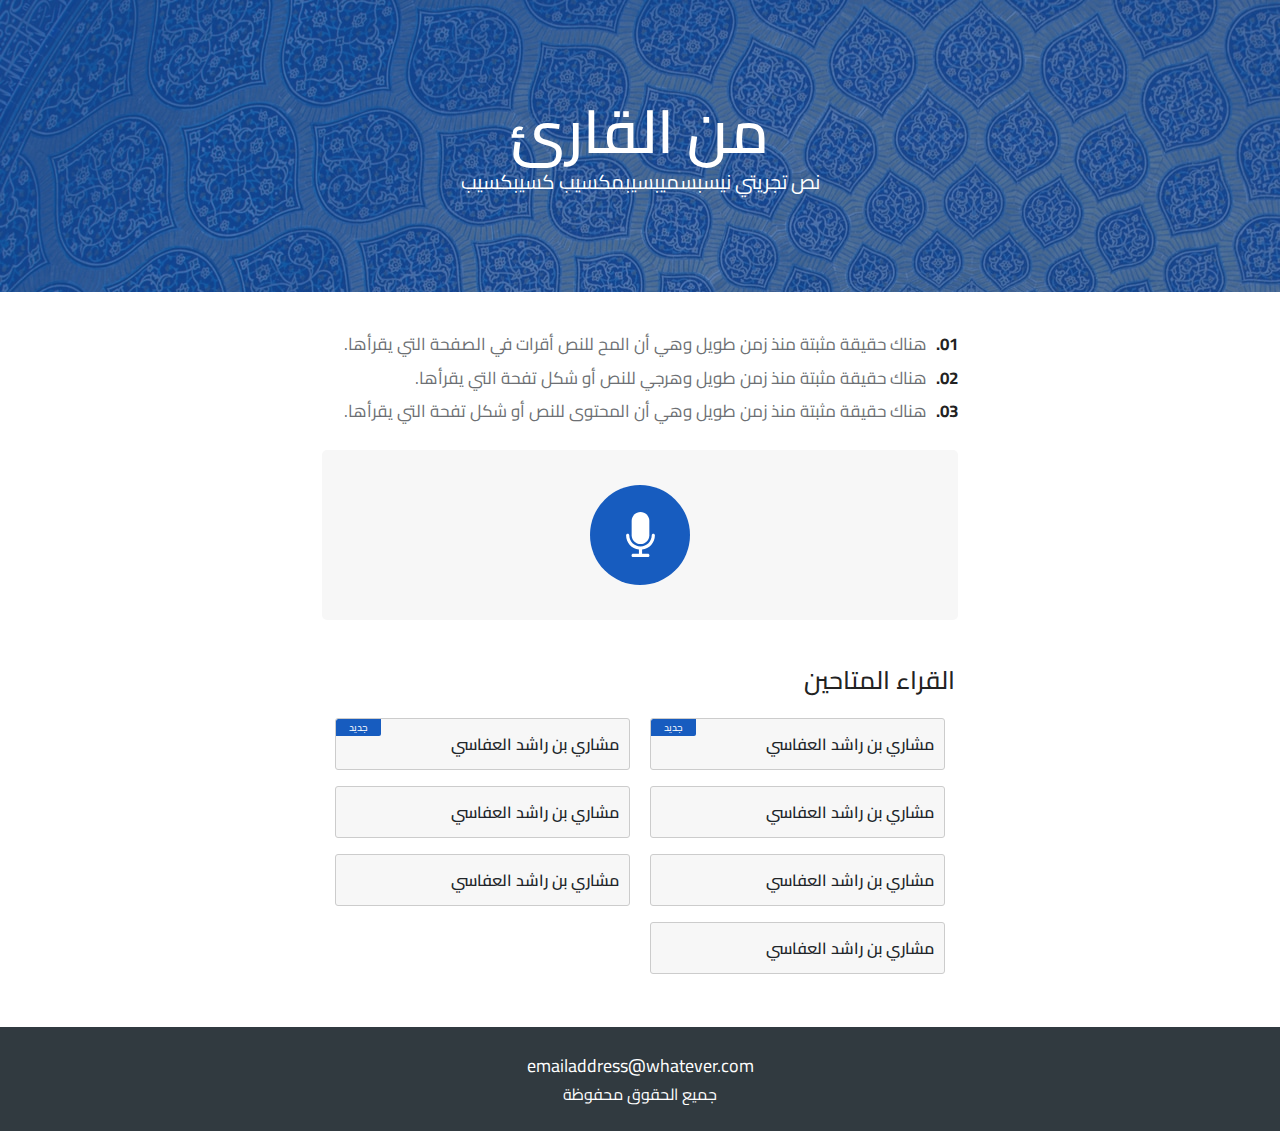
<file: index (2).html>
<!DOCTYPE html>
<html lang="en">
  <head>
    <meta charset="UTF-8" />
    <meta http-equiv="X-UA-Compatible" content="IE=edge" />
    <meta name="viewport" content="width=device-width, initial-scale=1.0" />
    <title>من القارئ</title>
    <!-- Css Files -->
    <link
      href="https://cdn.jsdelivr.net/npm/bootstrap@5.1.0/dist/css/bootstrap.min.css"
      rel="stylesheet"
    />
    <link rel="stylesheet" href="css/main.css" />
  </head>
  <body>
    <!-------------------------- Start Code -------------------------->
    <!-- Logo -->
    <div class="logo">
      <div class="container">
        <div class="logo-content">
          <h3>من القارئ</h3>
          <p>نص تجريتي نيسبسميبسيبمكسيب كسيبكسيب</p>
        </div>
      </div>
    </div>
    <!-- How to work -->
    <div class="how-to-work">
      <div class="container">
        <div class="work_content">
          <p>
            <span>01.</span>
            هناك حقيقة مثبتة منذ زمن طويل وهي أن المح للنص أقرات في الصفحة التي
            يقرأها.
          </p>
          <p>
            <span>02.</span>
            هناك حقيقة مثبتة منذ زمن طويل وهرجي للنص أو شكل تفحة التي يقرأها.
          </p>
          <p>
            <span>03.</span>
            هناك حقيقة مثبتة منذ زمن طويل وهي أن المحتوى للنص أو شكل تفحة التي
            يقرأها.
          </p>
        </div>
        <!-- Voice -->
        <div class="voice">
          <div class="mic ze">
            <svg
              version="1.1"
              id="Capa_1"
              xmlns="http://www.w3.org/2000/svg"
              xmlns:xlink="http://www.w3.org/1999/xlink"
              x="0px"
              y="0px"
              viewBox="0 0 435.2 435.2"
              style="enable-background: new 0 0 435.2 435.2"
              xml:space="preserve"
            >
              <g>
                <g>
                  <path
                    d="M356.864,224.768c0-8.704-6.656-15.36-15.36-15.36s-15.36,6.656-15.36,15.36c0,59.904-48.64,108.544-108.544,108.544
                                c-59.904,0-108.544-48.64-108.544-108.544c0-8.704-6.656-15.36-15.36-15.36c-8.704,0-15.36,6.656-15.36,15.36
                                c0,71.168,53.248,131.072,123.904,138.752v40.96h-55.808c-8.704,0-15.36,6.656-15.36,15.36s6.656,15.36,15.36,15.36h142.336
                                c8.704,0,15.36-6.656,15.36-15.36s-6.656-15.36-15.36-15.36H232.96v-40.96C303.616,355.84,356.864,295.936,356.864,224.768z"
                  />
                </g>
              </g>
              <g>
                <g>
                  <path
                    d="M217.6,0c-47.104,0-85.504,38.4-85.504,85.504v138.752c0,47.616,38.4,85.504,85.504,86.016
                                c47.104,0,85.504-38.4,85.504-85.504V85.504C303.104,38.4,264.704,0,217.6,0z"
                  />
                </g>
              </g>
              <g></g>
              <g></g>
              <g></g>
              <g></g>
              <g></g>
              <g></g>
              <g></g>
              <g></g>
              <g></g>
              <g></g>
              <g></g>
              <g></g>
              <g></g>
              <g></g>
              <g></g>
            </svg>
          </div>
          <div class="record">
            <svg
              id="Capa_1"
              enable-background="new 0 0 320 320"
              viewBox="0 0 320 320"
              xmlns="http://www.w3.org/2000/svg"
            >
              <path
                d="m288 0h-256c-17.632 0-32 14.368-32 32v256c0 17.632 14.368 32 32 32h256c17.632 0 32-14.368 32-32v-256c0-17.632-14.368-32-32-32z"
              />
              <g />
              <g />
              <g />
              <g />
              <g />
              <g />
              <g />
              <g />
              <g />
              <g />
              <g />
              <g />
              <g />
              <g />
              <g />
            </svg>
          </div>
          <!-- Reader -->
          <div class="reader">
            <h3>أحمد المحدمد</h3>
          </div>
        </div>
      </div>
    </div>
    <!-- Reader List -->
    <div class="reader-list">
      <h3>القراء المتاحين</h3>
      <div class="itms">
        <div class="itm">
          <div class="itm_content">
            <p>مشاري بن راشد العفاسي</p>
            <div class="new">جديد</div>
          </div>
        </div>
        <div class="itm">
          <div class="itm_content">
            <p>مشاري بن راشد العفاسي</p>
            <div class="new">جديد</div>
          </div>
        </div>
        <div class="itm">
          <div class="itm_content">
            <p>مشاري بن راشد العفاسي</p>
          </div>
        </div>
        <div class="itm">
          <div class="itm_content">
            <p>مشاري بن راشد العفاسي</p>
          </div>
        </div>
        <div class="itm">
          <div class="itm_content">
            <p>مشاري بن راشد العفاسي</p>
          </div>
        </div>
        <div class="itm">
          <div class="itm_content">
            <p>مشاري بن راشد العفاسي</p>
          </div>
        </div>
        <div class="itm">
          <div class="itm_content">
            <p>مشاري بن راشد العفاسي</p>
          </div>
        </div>
      </div>
    </div>
    <!-- Footer -->
    <footer>
      <a
        href="https://mail.google.com/mail/?view=cm&fs=1&tf=1&to=emailaddress@whatever.com"
        target="_blank"
        >emailaddress@whatever.com</a
      >
      <p>جميع الحقوق محفوظة</p>
    </footer>

    <!-------------------------- End Code -------------------------->
    <!-- Js Files -->
    <script src="./js/tf.min.js"></script>
    <script src="./js/speech-commands.min.js"></script>
    <script src="./js/main.js"></script>
  </body>
</html>
</file>
<file: css/main.css>
@import url("https://fonts.googleapis.com/css2?family=Cairo:wght@200;300;400;600;700;900&display=swap");
body {
  font-family: "Cairo", sans-serif;
  margin: 0 !important;
  direction: rtl;
}

/* Logo */
.logo {
  padding: 95px 0;
  position: relative;
  background-image: url("../assets/a.jpg");
}

.logo:after {
  content: "";
  position: absolute;
  top: 0;
  left: 0;
  width: 100%;
  z-index: 1;
  height: 100%;
  background-color: #175cbf;
  opacity: 0.7;
}

.logo .logo-content {
  text-align: center;
  color: #fff;
  position: relative;
  z-index: 3;
}

.logo .logo-content h3 {
  margin: 0;
  font-weight: 600;
  font-size: 60px;
}

.logo .logo-content p {
  font-size: 20px;
  margin: 0;
}

.logo .e {
  position: absolute;
  bottom: 0;
  left: 0;
}

.logo .e img {
  width: 250px;
}

.logo .el {
  left: auto;
  right: 0;
  -webkit-transform: rotate(270deg);
          transform: rotate(270deg);
}

.logo .et {
  position: absolute;
  top: 0;
  left: 50%;
  -webkit-transform: translateX(-50%);
          transform: translateX(-50%);
}

.logo .et img {
  width: 250px;
}

/* How To Work */
.how-to-work {
  width: 660px;
  margin: 40px auto 0 auto;
  background-color: #fff;
}

.how-to-work .container {
  background-color: #fff;
}

.how-to-work .work_content {
  width: 100%;
  background-color: #fff;
}

.how-to-work .work_content p {
  font-size: 17px;
  color: #6c6f73;
  text-align: right;
  margin: 0 0 8px 0;
}

.how-to-work .work_content p span {
  font-weight: 700;
  color: #222;
  margin-left: 5px;
}

.how-to-work .voice {
  padding: 35px 30px;
  background-color: #f7f7f7;
  margin-top: 25px;
  position: relative;
  border-radius: 5px;
  -webkit-user-select: none;
     -moz-user-select: none;
      -ms-user-select: none;
          user-select: none;
  -webkit-transition: all 0.2s;
  transition: all 0.2s;
  /* Reader */
}

.how-to-work .voice .mic {
  width: 100px;
  height: 100px;
  cursor: pointer;
  border-radius: 50%;
  background: #175cbf;
  opacity: 0;
  display: -webkit-box;
  display: -ms-flexbox;
  display: flex;
  -webkit-box-pack: center;
      -ms-flex-pack: center;
          justify-content: center;
  -webkit-box-align: center;
      -ms-flex-align: center;
          align-items: center;
  -webkit-transition: all 0.3s;
  transition: all 0.3s;
  margin: 0 auto;
  opacity: 0;
  position: relative;
}

.how-to-work .voice .mic:hover {
  background-color: #0e428d;
}

.how-to-work .voice .mic:hover svg {
  -webkit-transform: scale(1.1);
          transform: scale(1.1);
}

.how-to-work .voice .mic svg {
  width: 45px;
  height: 45px;
  fill: #fff;
  -webkit-transition: all 0.3s;
  transition: all 0.3s;
}

.how-to-work .voice .record {
  top: 35px;
  width: 100px;
  height: 100px;
  cursor: pointer;
  border-radius: 50%;
  background: #175cbf;
  display: -webkit-box;
  display: -ms-flexbox;
  display: flex;
  -webkit-box-pack: center;
      -ms-flex-pack: center;
          justify-content: center;
  -webkit-box-align: center;
      -ms-flex-align: center;
          align-items: center;
  -webkit-transition: all 0.3s;
  transition: all 0.3s;
  margin: 0 auto;
  position: absolute;
  left: 50%;
  -webkit-transform: translateX(-50%);
          transform: translateX(-50%);
  -webkit-animation: er 0.8s infinite alternate;
          animation: er 0.8s infinite alternate;
  opacity: 0;
  border-width: 2px;
  border-style: solid;
}

.how-to-work .voice .record:hover {
  background-color: #0e428d;
}

.how-to-work .voice .record svg {
  width: 40px;
  height: 40px;
  fill: #f00;
}

@-webkit-keyframes er {
  from {
    border-color: transparent;
  }
  to {
    border-color: #f00;
  }
}

@keyframes er {
  from {
    border-color: transparent;
  }
  to {
    border-color: #f00;
  }
}

.how-to-work .voice .record.rec {
  z-index: 5;
  opacity: 1;
}

.how-to-work .voice .ze {
  opacity: 1;
  z-index: 3;
}

.how-to-work .voice .reader {
  width: 100%;
  display: none;
}

.how-to-work .voice .reader h3 {
  width: 100%;
  padding: 25px 40px 0 40px;
  background: #f7f7f7;
  font-size: 21px;
  text-align: center;
  margin: 0;
}

/* Reader List */
.reader-list {
  margin: 30px auto 0 auto;
  width: 660px;
  padding: 15px;
}

.reader-list h3 {
  color: #222;
  font-weight: 500;
  font-size: 25px;
}

.reader-list .itms {
  width: 100%;
  margin-top: 15px;
  display: -webkit-box;
  display: -ms-flexbox;
  display: flex;
  -ms-flex-wrap: wrap;
      flex-wrap: wrap;
}

.reader-list .itms .itm {
  padding: 8px 10px;
  width: 50%;
  margin-bottom: 0;
}

.reader-list .itms .itm .itm_content {
  background-color: #f7f7f7;
  border: 1px solid #ccc;
  overflow: hidden;
  border-radius: 3px;
  padding: 5px 10px 5px 5px;
  position: relative;
}

.reader-list .itms .itm .itm_content:hover {
  border-color: #175cbf;
  cursor: pointer;
}

.reader-list .itms .itm .itm_content p {
  margin: 8px 0;
  font-size: 16px;
  font-weight: 600;
}

.reader-list .itms .itm .itm_content .new {
  position: absolute;
  color: #fff;
  background: #175cbf;
  padding: 1px 13px;
  border-radius: 2px 0 2px 0;
  font-weight: 400;
  font-size: 10px;
  top: 0;
  left: 0;
}

/* Footer */
footer {
  width: 100%;
  background-color: #262f36f2;
  padding: 25px 0;
  margin-top: 30px;
}

footer a {
  color: #fff;
  text-decoration: none;
  width: -webkit-fit-content;
  width: -moz-fit-content;
  width: fit-content;
  margin: 0 auto;
  display: -webkit-box;
  display: -ms-flexbox;
  display: flex;
  font-size: 18px;
  -webkit-transition: all 0.2s;
  transition: all 0.2s;
}

footer a:hover {
  color: #0b6fff;
}

footer p {
  text-align: center;
  color: #fff;
  font-size: 16px;
  margin: 3px 0 0 0;
}

/* Media */
@media (max-width: 900px) {
  .how-to-work,
  .reader-list {
    width: 95% !important;
  }
}

@media (max-width: 760px) {
  .e {
    display: none !important;
  }
}

@media (max-width: 700px) {
  .reader-list {
    -ms-flex-wrap: wrap;
        flex-wrap: wrap;
  }
  .reader-list .itms .itm {
    width: 100%;
    padding: 0;
    width: 95% !important;
    margin-bottom: 15px;
  }
}
/*# sourceMappingURL=main.css.map */
</file>
